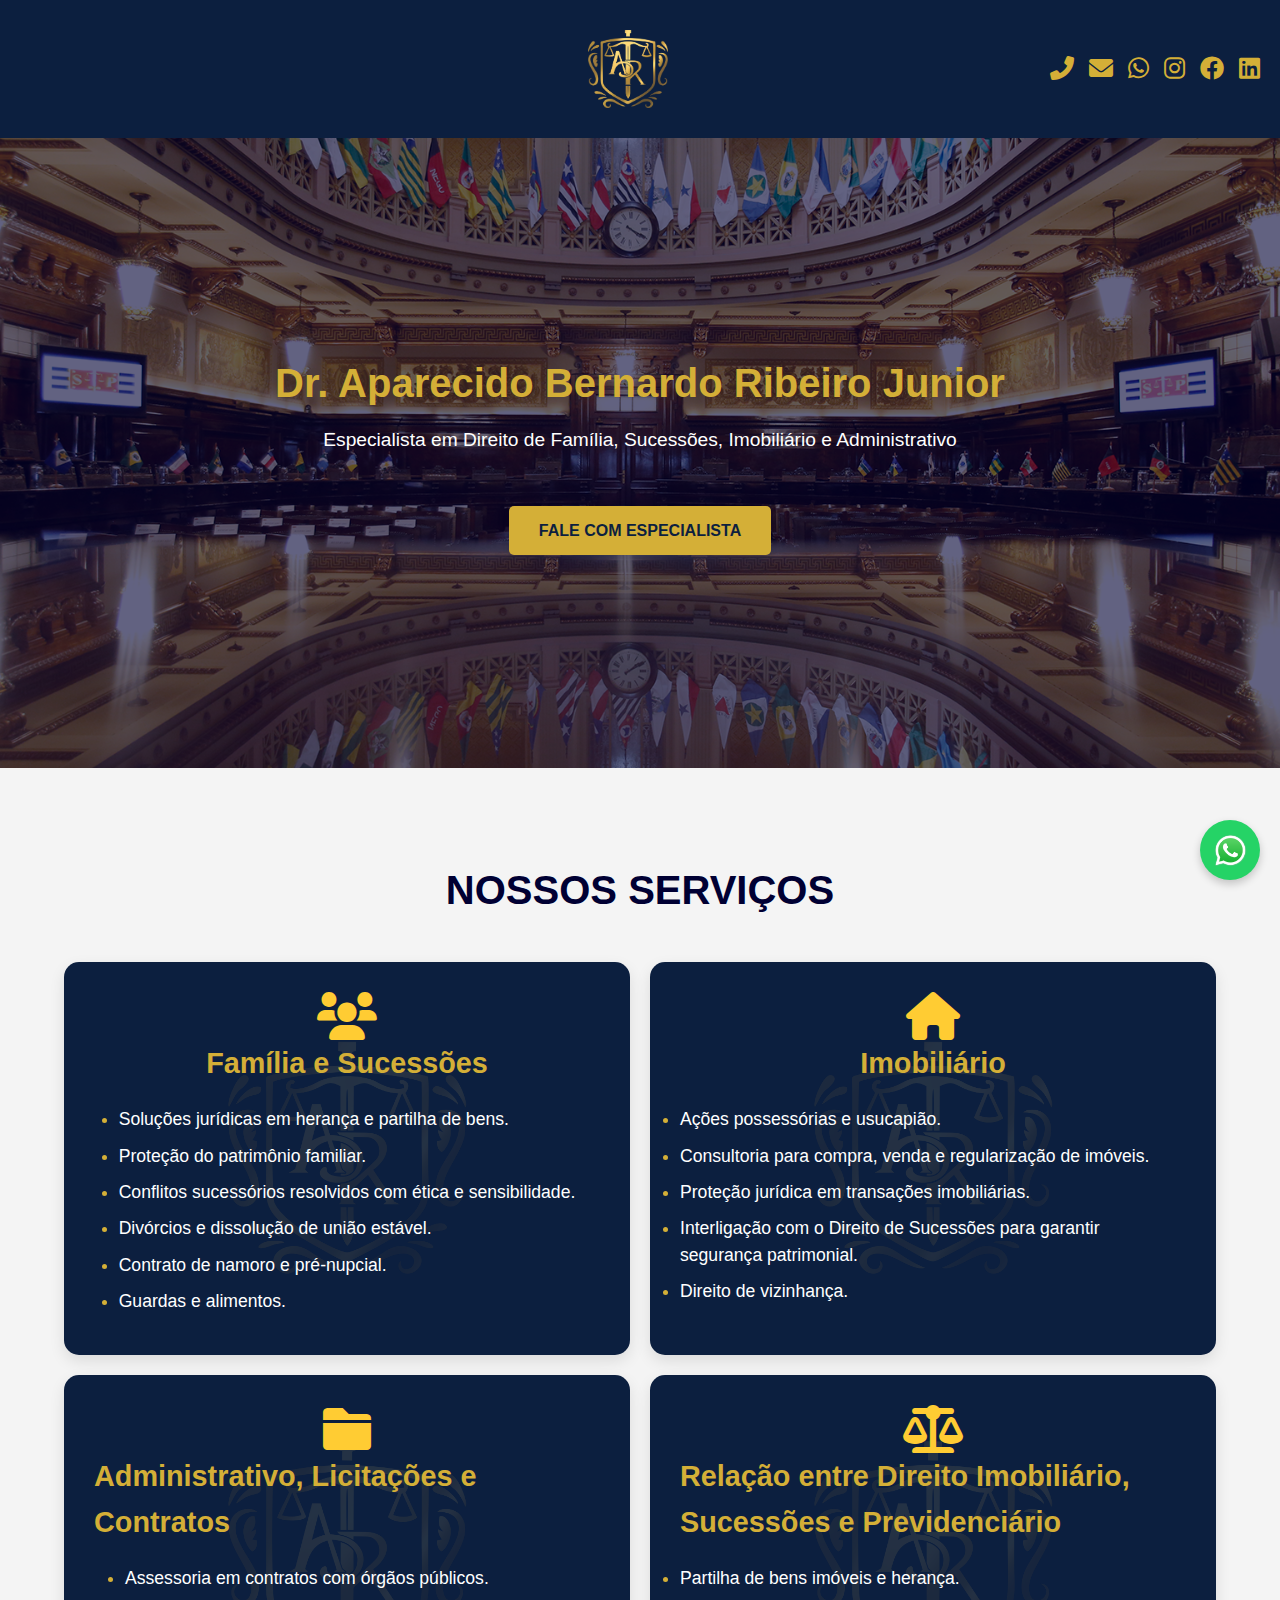
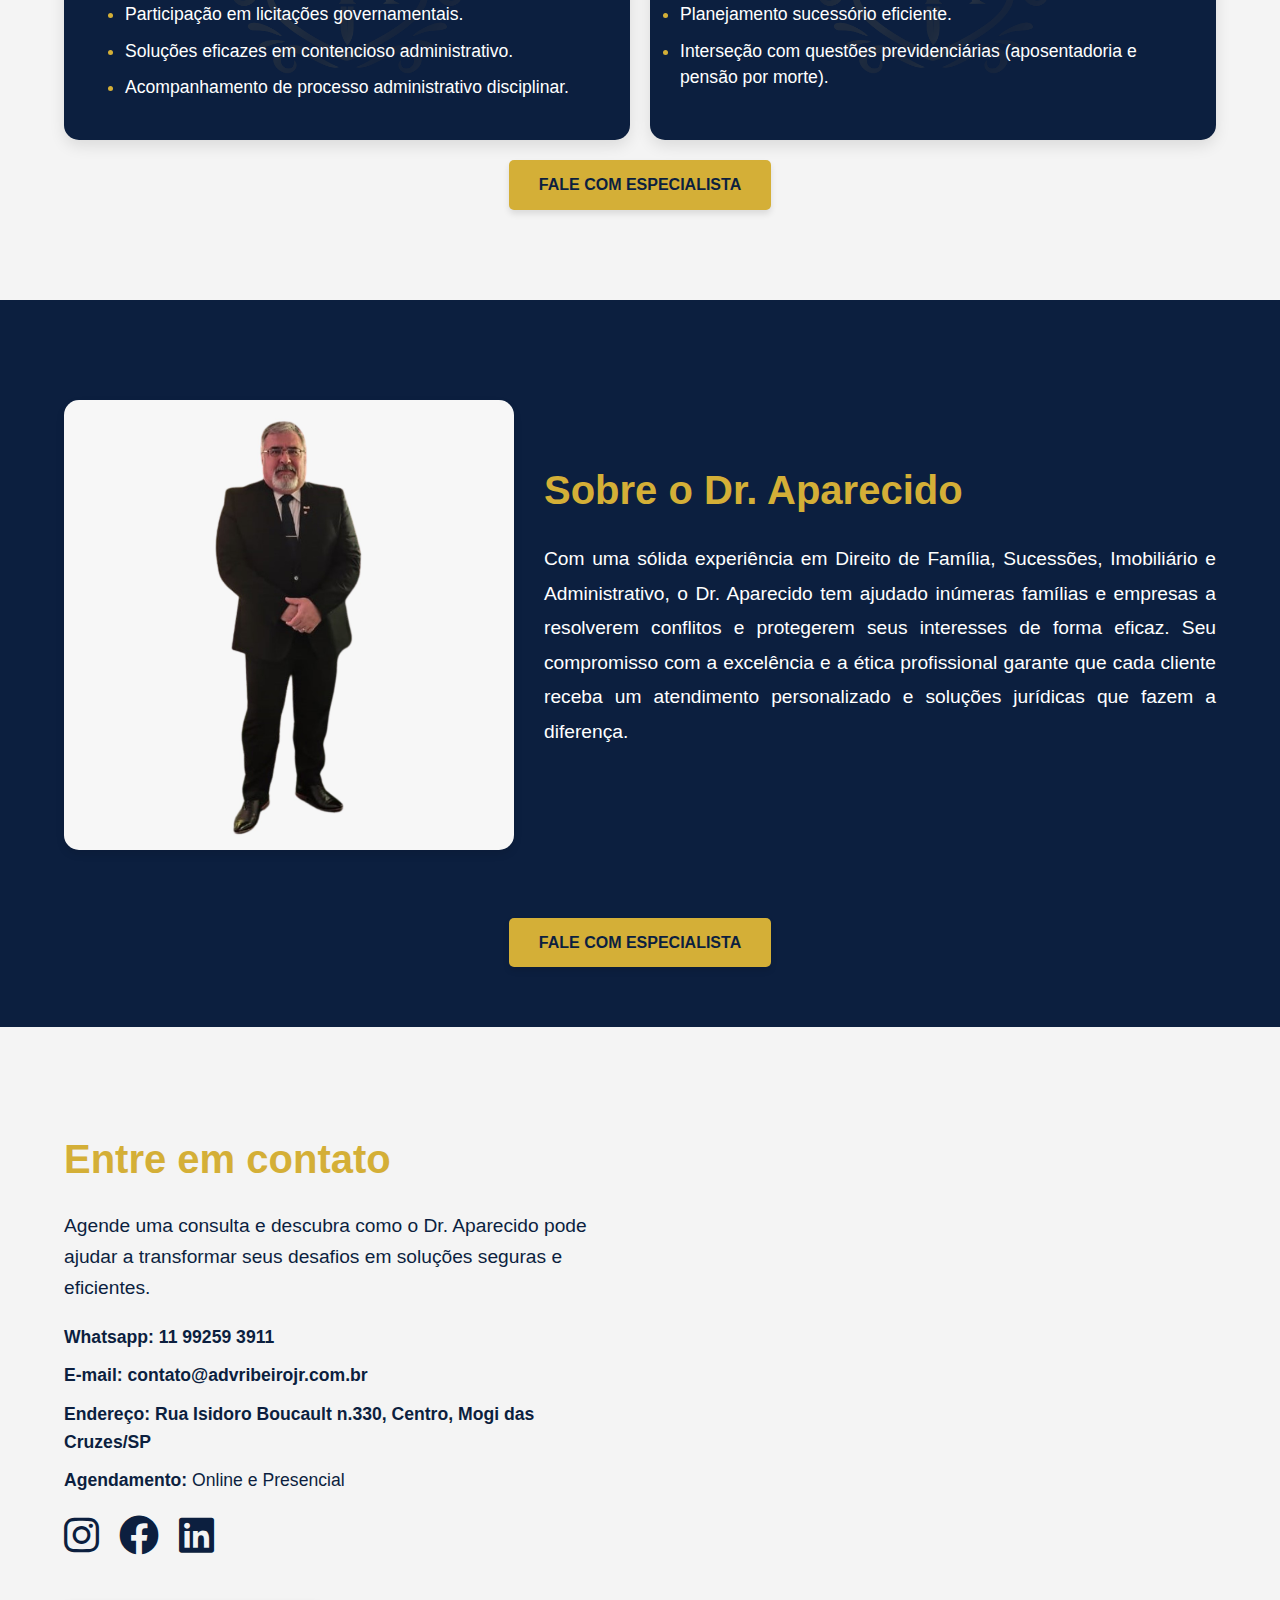
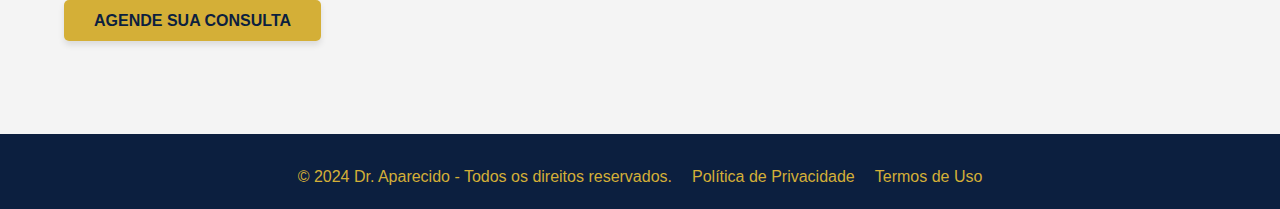
<file: index.html>
<!DOCTYPE html>
<html lang="pt-BR">
<head>
    <meta charset="UTF-8">
    <meta name="viewport" content="width=device-width, initial-scale=1.0">
    <meta http-equiv="X-UA-Compatible" content="IE=edge">
    <link rel="shortcut icon" href="img/logo2.png">
    <link rel="stylesheet" href="https://cdnjs.cloudflare.com/ajax/libs/font-awesome/6.0.0-beta3/css/all.min.css">
    <link rel="stylesheet" href="styles.css">
    <title>Dr. Aparecido Advocacia</title>
</head>
<body>
    <header class="header">
        <div class="header-container">
            <div class="logo-container">
                <img src="img/logo-dourado.png" alt="Logo Dr. Aparecido" class="logo">
            </div>
            <div class="contact-info">
                <a href="tel:+5511992593911"><i class="fas fa-phone-alt"></i></a>
                <a href="mailto:contato@advribeirojr.com.br"><i class="fas fa-envelope"></i></a>
                <a href="https://wa.me/5511992593911" target="_blank"><i class="fab fa-whatsapp"></i></a>
                <a href="https://www.instagram.com/aparecido.ribeiro.advogado/" target="_blank"><i class="fab fa-instagram"></i></a>
                <a href="https://www.facebook.com/profile.php?id=61565249197770" target="_blank"><i class="fab fa-facebook"></i></a>
                <a href="https://www.linkedin.com/in/aparecido-bernardo-ribeiro-junior-0556761ba/" target="_blank"><i class="fab fa-linkedin"></i></a>
            </div>
        </div>
    </header>
    
    
    

    <section class="static-image-section">
        <div class="static-image-overlay">
            <h2>Dr. Aparecido Bernardo Ribeiro Junior</h2>
            <p>Especialista em Direito de Família, Sucessões, Imobiliário e Administrativo</p>
            <a href="https://wa.me/5511992593911" class="cta-button" target="_blank">Fale com especialista</a>
        </div>
    </section>

    <section class="services-section">
        <div class="container">
            <h2>Nossos Serviços</h2>
            <div class="services-grid">
                <div class="service-item">
                    <i class="fas fa-users fa-3x" style="color: #ffcc33;"></i>
                    <h3>Família e Sucessões</h3>
                    <ul>
                        <li>Soluções jurídicas em herança e partilha de bens.</li>
                        <li>Proteção do patrimônio familiar.</li>
                        <li>Conflitos sucessórios resolvidos com ética e sensibilidade.</li>
                        <li>Divórcios e dissolução de união estável.</li>
                        <li>Contrato de namoro e pré-nupcial.</li>
                        <li>Guardas e alimentos.</li>
                    </ul>
                </div>

                <div class="service-item">
                    <i class="fas fa-house fa-3x" style="color: #ffcc33;"></i>
                    <h3>Imobiliário</h3>
                    <ul>
                        <li>Ações possessórias e usucapião.</li>
                        <li>Consultoria para compra, venda e regularização de imóveis.</li>
                        <li>Proteção jurídica em transações imobiliárias.</li>
                        <li>Interligação com o Direito de Sucessões para garantir segurança patrimonial.</li>
                        <li>Direito de vizinhança.</li>
                    </ul>
                </div>

                <div class="service-item">
                    <i class="fas fa-folder fa-3x" style="color: #ffcc33;"></i>
                    <h3>Administrativo, Licitações e Contratos</h3>
                    <ul>
                        <li>Assessoria em contratos com órgãos públicos.</li>
                        <li>Participação em licitações governamentais.</li>
                        <li>Soluções eficazes em contencioso administrativo.</li>
                        <li>Acompanhamento de processo administrativo disciplinar.</li>
                    </ul>
                </div>

                <div class="service-item">
                    <i class="fas fa-balance-scale fa-3x" style="color: #ffcc33;"></i>
                    <h3>Relação entre Direito Imobiliário, Sucessões e Previdenciário</h3>
                    <ul>
                        <li>Partilha de bens imóveis e herança.</li>
                        <li>Planejamento sucessório eficiente.</li>
                        <li>Interseção com questões previdenciárias (aposentadoria e pensão por morte).</li>
                    </ul>
                </div>
            </div>
            
            <div class="botao">
                <a href="https://wa.me/5511992593911" class="cta-button" target="_blank">Fale com especialista</a>
            </div>
        </div>
    </section>

    <section class="about-section">
        <div class="container about-container">
            <div class="about-image">
                <img src="img/dr-inteiro.jpg" alt="Foto do Dr. Aparecido">
            </div>
            <div class="about-content">
                <h2>Sobre o Dr. Aparecido</h2>
                <p>Com uma sólida experiência em Direito de Família, Sucessões, Imobiliário e Administrativo, o Dr. Aparecido tem ajudado inúmeras famílias e empresas a resolverem conflitos e protegerem seus interesses de forma eficaz. Seu compromisso com a excelência e a ética profissional garante que cada cliente receba um atendimento personalizado e soluções jurídicas que fazem a diferença.</p>
            </div>
        </div>
        <div class="botao">
            <a href="https://wa.me/5511992593911" class="cta-button" target="_blank">Fale com especialista</a>
        </div>
    </section>

    <section class="consultation-section">
        <div class="container consultation-container">
            <div class="consultation-info">
                <h2>Entre em contato</h2>
                <p>Agende uma consulta e descubra como o Dr. Aparecido pode ajudar a transformar seus desafios em soluções seguras e eficientes.</p>
                <ul>
                    <li><strong>Whatsapp:</strong> <a href="https://wa.me/5511992593911" target="_blank">11 99259 3911</a></li>
                    <li><strong>E-mail:</strong> <a href="mailto:contato@advribeirojr.com.br" target="_blank">contato@advribeirojr.com.br</a></li>
                    <li><strong>Endereço:</strong> <a href="https://www.google.com/maps/place/R.+Isidoro+Boucalt,+330+-+Vila+Bras+Cubas,+Mogi+das+Cruzes+-+SP,+08740-250,+Brasil/@-23.539288,-46.220614,16z/data=!4m6!3m5!1s0x94ce77c2fcec95e9:0xfe70af30a29e8684!8m2!3d-23.5392878!4d-46.220614!16s%2Fg%2F11gfhh6ngh?hl=pt-BR&entry=ttu&g_ep=EgoyMDI0MTAxNi4wIKXMDSoASAFQAw%3D%3D" target="_blank">Rua Isidoro Boucault n.330, Centro, Mogi das Cruzes/SP</a></li>
                    <li><strong>Agendamento:</strong> Online e Presencial</li>
                    <ul class="redes">
                        <li><a href="https://www.instagram.com/aparecido.ribeiro.advogado/" target="_blank" rel="noopener noreferrer"><i class="fa-brands fa-instagram"></i></a></li>
                        <li><a href="https://www.facebook.com/profile.php?id=61565249197770" target="_blank" rel="noopener noreferrer"><i class="fa-brands fa-facebook"></i></a></li>
                        <li><a href="https://www.linkedin.com/in/aparecido-bernardo-ribeiro-junior-0556761ba/" target="_blank" rel="noopener noreferrer"><i class="fa-brands fa-linkedin"></i></a></li>
                    </ul>
                </ul>
                <a href="https://wa.me/5511992593911" class="cta-button" target="_blank">Agende sua consulta</a>
            </div>

            <div class="consultation-map">
                <iframe 
                    src="https://www.google.com/maps?q=Rua%20Isidoro%20Boucault%2C%20330%2C%20Mogi%20das%20Cruzes%2C%20SP&output=embed" 
                    width="100%" 
                    height="300" 
                    style="border:0;" 
                    allowfullscreen="" 
                    loading="lazy">
                </iframe>
            </div>
        </div>
    </section>



    <footer class="fot">
        <p>&copy; 2024 Dr. Aparecido - Todos os direitos reservados.</p>
        <div class="politica">
            <p><a href="politica-de-privacidade.html" target="_blank" rel="noopener noreferrer">Política de Privacidade</a></p>
            <p><a href="termos-de-uso.html" target="_blank" rel="noopener noreferrer">Termos de Uso</a></p>
        </div>
    </footer>

    <a href="#" class="back-to-top" id="backToTop">
        &#8679;
    </a>

    <a href="https://wa.me/5511992593911" class="whatsapp-button" target="_blank">
        <img src="img/WhatsApp.svg.png" alt="WhatsApp">
        <span class="whatsapp-message">Precisa de ajuda?</span>
    </a>

    <script src="script.js"></script>
</body>
</html>
</file>
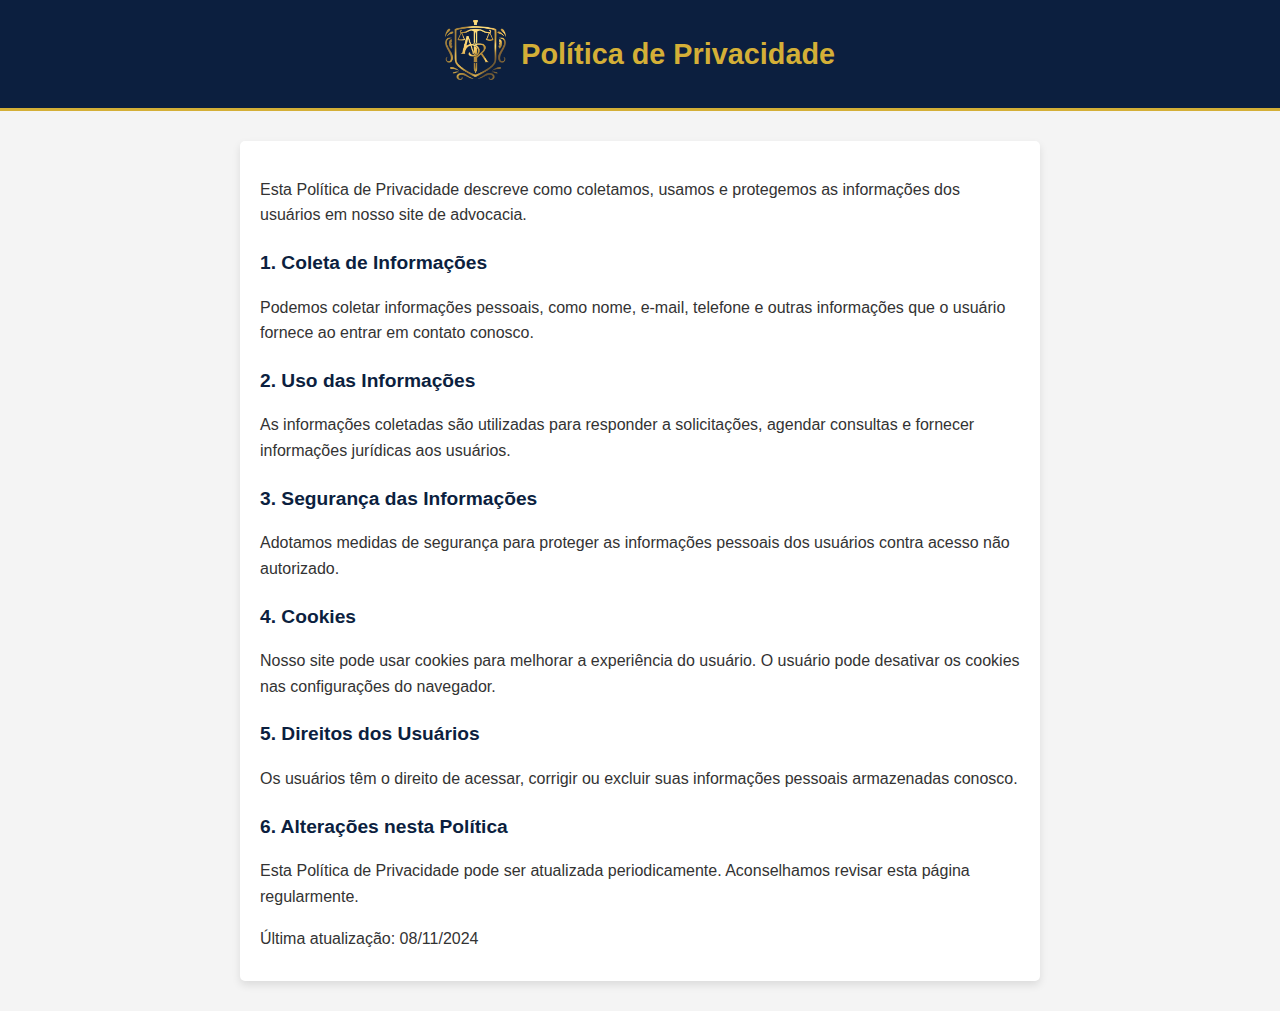
<file: politica-de-privacidade.html>
<!DOCTYPE html>
<html lang="pt-BR">
<head>
    <meta charset="UTF-8">
    <meta name="viewport" content="width=device-width, initial-scale=1.0">
    <title>Política de Privacidade</title>
    <link rel="stylesheet" href="politica.css">
</head>
<body>
    <header class="header">
        <div class="header-container">
            <a href="index.html">
                <img src="img/logo-dourado.png" alt="Logo" class="logo">
            </a>
            <h1>Política de Privacidade</h1>
        </div>
    </header>

    <main>
        <section>
            <p>Esta Política de Privacidade descreve como coletamos, usamos e protegemos as informações dos usuários em nosso site de advocacia.</p>

            <h2>1. Coleta de Informações</h2>
            <p>Podemos coletar informações pessoais, como nome, e-mail, telefone e outras informações que o usuário fornece ao entrar em contato conosco.</p>

            <h2>2. Uso das Informações</h2>
            <p>As informações coletadas são utilizadas para responder a solicitações, agendar consultas e fornecer informações jurídicas aos usuários.</p>

            <h2>3. Segurança das Informações</h2>
            <p>Adotamos medidas de segurança para proteger as informações pessoais dos usuários contra acesso não autorizado.</p>

            <h2>4. Cookies</h2>
            <p>Nosso site pode usar cookies para melhorar a experiência do usuário. O usuário pode desativar os cookies nas configurações do navegador.</p>

            <h2>5. Direitos dos Usuários</h2>
            <p>Os usuários têm o direito de acessar, corrigir ou excluir suas informações pessoais armazenadas conosco.</p>

            <h2>6. Alterações nesta Política</h2>
            <p>Esta Política de Privacidade pode ser atualizada periodicamente. Aconselhamos revisar esta página regularmente.</p>

            <p>Última atualização: 08/11/2024</p>
        </section>
    </main>
</body>
</html>
</file>
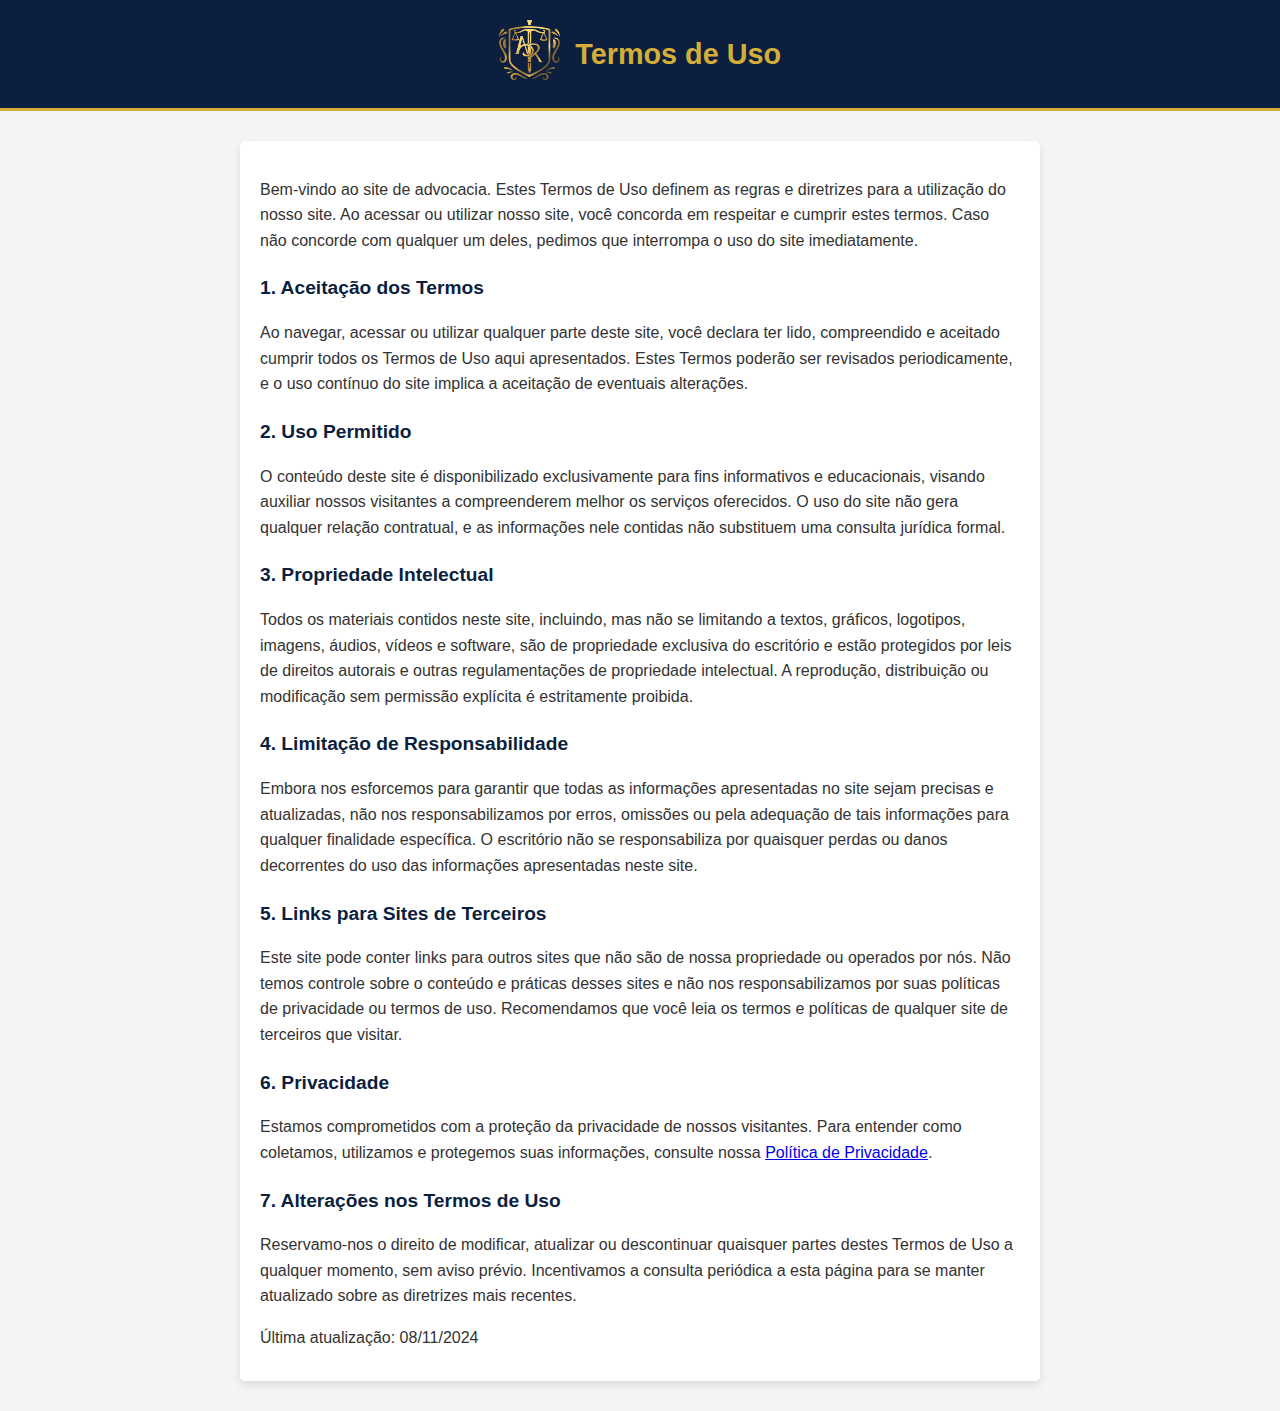
<file: termos-de-uso.html>
<!DOCTYPE html>
<html lang="pt-BR">
<head>
    <meta charset="UTF-8">
    <meta name="viewport" content="width=device-width, initial-scale=1.0">
    <title>Termos de Uso</title>
    <link rel="stylesheet" href="politica.css">
</head>
<body>
    <header class="header">
        <div class="header-container">
            <a href="index.html">
                <img src="img/logo-dourado.png" alt="Logo" class="logo">
            </a>
            <h1>Termos de Uso</h1>
        </div>
    </header>

    <main>
        <section>
            <p>Bem-vindo ao site de advocacia. Estes Termos de Uso definem as regras e diretrizes para a utilização do nosso site. Ao acessar ou utilizar nosso site, você concorda em respeitar e cumprir estes termos. Caso não concorde com qualquer um deles, pedimos que interrompa o uso do site imediatamente.</p>

            <h2>1. Aceitação dos Termos</h2>
            <p>Ao navegar, acessar ou utilizar qualquer parte deste site, você declara ter lido, compreendido e aceitado cumprir todos os Termos de Uso aqui apresentados. Estes Termos poderão ser revisados periodicamente, e o uso contínuo do site implica a aceitação de eventuais alterações.</p>

            <h2>2. Uso Permitido</h2>
            <p>O conteúdo deste site é disponibilizado exclusivamente para fins informativos e educacionais, visando auxiliar nossos visitantes a compreenderem melhor os serviços oferecidos. O uso do site não gera qualquer relação contratual, e as informações nele contidas não substituem uma consulta jurídica formal.</p>

            <h2>3. Propriedade Intelectual</h2>
            <p>Todos os materiais contidos neste site, incluindo, mas não se limitando a textos, gráficos, logotipos, imagens, áudios, vídeos e software, são de propriedade exclusiva do escritório e estão protegidos por leis de direitos autorais e outras regulamentações de propriedade intelectual. A reprodução, distribuição ou modificação sem permissão explícita é estritamente proibida.</p>

            <h2>4. Limitação de Responsabilidade</h2>
            <p>Embora nos esforcemos para garantir que todas as informações apresentadas no site sejam precisas e atualizadas, não nos responsabilizamos por erros, omissões ou pela adequação de tais informações para qualquer finalidade específica. O escritório não se responsabiliza por quaisquer perdas ou danos decorrentes do uso das informações apresentadas neste site.</p>

            <h2>5. Links para Sites de Terceiros</h2>
            <p>Este site pode conter links para outros sites que não são de nossa propriedade ou operados por nós. Não temos controle sobre o conteúdo e práticas desses sites e não nos responsabilizamos por suas políticas de privacidade ou termos de uso. Recomendamos que você leia os termos e políticas de qualquer site de terceiros que visitar.</p>

            <h2>6. Privacidade</h2>
            <p>Estamos comprometidos com a proteção da privacidade de nossos visitantes. Para entender como coletamos, utilizamos e protegemos suas informações, consulte nossa <a href="politica-de-privacidade.html">Política de Privacidade</a>.</p>

            <h2>7. Alterações nos Termos de Uso</h2>
            <p>Reservamo-nos o direito de modificar, atualizar ou descontinuar quaisquer partes destes Termos de Uso a qualquer momento, sem aviso prévio. Incentivamos a consulta periódica a esta página para se manter atualizado sobre as diretrizes mais recentes.</p>

            <p>Última atualização: 08/11/2024</p>
        </section>
    </main>
</body>
</html>
</file>
<file: styles.css>
* {
    margin: 0;
    padding: 0;
    box-sizing: border-box;
}

body {
    font-family: 'Arial', sans-serif;
    background-color: #0c1f3f;
    color: #ffffff;
    line-height: 1.6;
}

.container {
    width: 90%;
    max-width: 1200px;
    margin: 0 auto;
    padding: 40px 0;
}

.header {
    background-color: #0c1f3f;
    padding: 20px 0;
    text-align: center;
}

.header-container {
    justify-content: space-between;
    align-items: center;
    margin-left: 200px;
}


.logo {
    width: 80px;
    margin-right: 15px;
}


.logo-container {
    flex: 1;
    display: flex;
    justify-content: center;
}


.nome{
    color: #d4af37;
}

.static-image-section {
    background: url('img/saalaoNobre.png') no-repeat center center/cover;
    height: 70vh;
    background-attachment: fixed;
}

.static-image-overlay {
    background-color: rgba(0, 0, 51, 0.616);
    height: 100%;
    display: flex;
    justify-content: center;
    align-items: center;
    flex-direction: column;
    text-align: center;
    color: white;
    padding: 0 20px;
}
.static-image-overlay h2 {
    font-size: 2.5rem;
    color: #d4af37;
    margin-bottom: 10px;
}

.static-image-overlay p {
    font-size: 1.2rem;
    margin-bottom: 30px;
}

.back-to-top {
    position: fixed;
    bottom: 90px;
    right: 20px;
    display: none;
    width: 50px;
    height: 50px;
    background-color: #d4af37;
    color: #0c1f3f;
    text-align: center;
    line-height: 50px;
    font-size: 24px;
    border-radius: 50%;
    box-shadow: 0 4px 6px rgba(0, 0, 0, 0.2);
    transition: all 0.3s ease;
    z-index: 1000;
    text-decoration: none;
}

.back-to-top:hover {
    background-color: #d4af37;
    transform: scale(1.1);
}

#backToTop.show {
    display: block;
}

.cta-container {
    margin-top: 40px;
}

.cta-button {
    margin-top: 20px;
    background-color: #d4af37;
    color: #0c1f3f;
    padding: 12px 30px;
    font-size: 1rem;
    font-weight: bold;
    text-transform: uppercase;
    text-decoration: none;
    border-radius: 5px;
    transition: all 0.3s ease;
    box-shadow: 0 4px 6px rgba(0, 0, 0, 0.1);
    position: relative;
    z-index: 1;
}
.cta-button::before {
    content: '';
    position: absolute;
    top: 0;
    left: 0;
    right: 0;
    bottom: 0;
    background: rgba(255, 204, 51, 0.5);
    z-index: -1;
    border-radius: 5px;
    opacity: 0;
    transition: opacity 0.4s ease;
}

.cta-button:hover::before {
    opacity: 1;
}

.cta-button:hover {
    background-color: #d4af37;
    transform: scale(1.05);
    box-shadow: 0 8px 15px rgba(0, 0, 0, 0.2);
}

.services-section {
    padding: 50px 0;
    background-color: #f4f4f4;
    text-align: center;
}

.services-section h2 {
    font-size: 2.5rem;
    color: #000033;
    margin-bottom: 40px;
    font-weight: bold;
    text-transform: uppercase;
}

.services-grid {
    display: grid;
    grid-template-columns: repeat(2, 1fr); /* Ajustado para sempre exibir duas colunas */
    gap: 20px;
    justify-content: center;
}


.service-item {
    position: relative;
    background-color: #0c1f3f;
    border-radius: 15px;
    padding: 30px;
    box-shadow: 0 6px 15px rgba(0, 0, 0, 0.1);
    transition: all 0.4s ease;
    text-align: left;
    overflow: hidden;
}



.service-item * {
    position: relative;
    z-index: 1;
}




.service-item i{
    display: flex;
    justify-content: center;
}

.service-item h3 {
    display: flex;
    justify-content: center;
    font-size: 1.8rem;
    color: #d4af37;
    margin-bottom: 20px;
}


.service-item ul {
    list-style-type: disc; 
    padding-left: 0; 
    margin: 0 auto; 
    display: table;
}

.service-item ul li {
    margin-bottom: 10px;
    font-size: 1.1rem;
    color: white;
    line-height: 1.5; 
    text-align: left; 
}


.service-item ul li::marker {
    color: #d4af37; 
}

.service-item:hover {
    box-shadow: 0 12px 30px rgba(0, 0, 0, 0.2);
    transform: translateY(-5px);
}



.service-item::before {
    content: '';
    position: absolute;
    top: 50%; 
    left: 50%; 
    transform: translate(-50%, -50%);
    background: url('img/logo2.png') no-repeat center center;
    background-size: 70%; 
    opacity: 0.1; 
    width: 60%;
    height: 100%;
    z-index: 0; 
}

.header-container {
    display: flex;
    justify-content: space-between;
    align-items: center;
    padding: 10px 20px;
}

.contact-info {
    display: flex;
    gap: 15px;
}

.contact-info a {
    color: #d4af37;
    font-size: 1.5rem; /* Aumenta o tamanho dos ícones */
    transition: color 0.3s ease; /* Transição para o efeito hover */
}

.contact-info a:hover {
    color: #ffffff; /* Cor branca no hover */
}

.botao{
    display: flex;
    justify-content: center;
    align-items: center;
}

.about-section {
    padding: 60px 0;
    background-color: #0c1f3f;
}

.about-container {
    display: flex;
    justify-content: space-between;
    align-items: center;
    gap: 30px;
}

.about-image img {
    width: 100%;
    max-width: 450px;
    border-radius: 15px;
    box-shadow: 0 4px 8px rgba(0, 0, 0, 0.1);
}

.about-content {
    flex: 1;
    color: #ffffff;
    text-align: left;
}

.about-content h2 {
    font-size: 2.5rem;
    color: #d4af37;
    margin-bottom: 20px;
}

.about-content p {
    font-size: 1.2rem;
    margin-bottom: 50px;
    line-height: 1.8;
    text-align: justify;
    color: #ffffff;
}

.about-content .cta-button {
    background-color: #d4af37;
    color: #0c1f3f;
    padding: 12px 30px;
    font-size: 1rem;
    font-weight: bold;
    text-transform: uppercase;
    text-decoration: none;
    border-radius: 5px;
    transition: all 0.3s ease;
    box-shadow: 0 4px 6px rgba(0, 0, 0, 0.1);
}

.about-content .cta-button:hover {
    background-color: #d4af37;
    transform: scale(1.05);
    box-shadow: 0 8px 15px rgba(0, 0, 0, 0.2);
}

.redes{
    display: flex;
}

.redes li a{
    font-size: 2.5rem;
    margin-right: 20px;
}

.consultation-section {
    padding: 60px 0;
    background-color: #f4f4f4;
}

.consultation-container {
    display: flex;
    justify-content: space-between;
    align-items: flex-start;
    gap: 30px;
}

.consultation-info {
    flex: 1;
    color: #0c1f3f;
}

.consultation-info h2 {
    font-size: 2.5rem;
    color: #d4af37;
    margin-bottom: 20px;
}

.consultation-info p {
    font-size: 1.2rem;
    margin-bottom: 20px;
}

.consultation-info ul {
    list-style: none;
    padding: 0;
    margin-bottom: 30px;
}

.consultation-info ul li {
    font-size: 1.1rem;
    margin-bottom: 10px;
}

.consultation-info ul a {
    color: #0c1f3f;
    text-decoration: none;
    font-weight: bold;
    transition: color 0.3s ease, transform 0.3s ease;
}

.consultation-info ul a:hover {
    color: #d4af37;
    transform: translateX(5px);
}

.consultation-info .cta-button {
    background-color: #d4af37;
    color: #0c1f3f;
    padding: 12px 30px;
    font-size: 1rem;
    font-weight: bold;
    text-transform: uppercase;
    text-decoration: none;
    border-radius: 5px;
    transition: all 0.3s ease;
    box-shadow: 0 4px 6px rgba(0, 0, 0, 0.1);
}

.consultation-info .cta-button:hover {
    background-color: #d4af37;
    transform: scale(1.05);
    box-shadow: 0 8px 15px rgba(0, 0, 0, 0.2);
}

.consultation-map {
    flex: 1;
}

.fot {
    background-color: #0c1f3f;
    padding: 20px;
    text-align: center;
    color: #d4af37;
    position: relative; 
    width: 100%;
    bottom: 0;
    margin-top: 10px; 
    display: flex;
    justify-content: center;
    gap: 20px;
}

.politica{
    display: flex;
    gap: 20px;
}

.politica a{
    text-decoration: none;
    color: #d4af37;
}

.politica :hover{
    text-decoration:underline;
    color:#d4af37 ;
}

main {
    flex-grow: 1; 
}
.whatsapp-button {
    position: fixed;
    bottom: 20px;
    right: 20px;
    width: 60px;
    height: 60px;
    background-color: #25d366;
    border-radius: 50%;
    box-shadow: 0 4px 8px rgba(0, 0, 0, 0.2);
    display: flex;
    justify-content: center;
    align-items: center;
    transition: all 0.3s ease;
    z-index: 1000;
}

.whatsapp-button img {
    width: 35px;
    height: 35px;
}

.whatsapp-message {
    display: none;
    background-color: #ffffff;
    color: #000033;
    padding: 10px 15px;
    border-radius: 10px;
    box-shadow: 0 4px 8px rgba(0, 0, 0, 0.2);
    position: absolute;
    right: 70px;
    white-space: nowrap;
    font-size: 1rem;
}

.whatsapp-button:hover .whatsapp-message {
    display: block;
}

.whatsapp-button:hover {
    transform: scale(1.1);
    box-shadow: 0 8px 15px rgba(0, 0, 0, 0.3);
}

@media (max-width: 768px) {
    .services-grid {
        grid-template-columns: 1fr;
    }

    .service-item::before{
        width: 100%;
        height: 100%;
    }


    .cta-button {
        padding: 10px 25px;
        font-size: 0.9rem;
    }

    .static-image-overlay h2 {
        font-size: 2rem;
    }

    .about-container, .consultation-container {
        flex-direction: column;
    }

    .about-content h2{
        font-size: 1.8rem;
    }

    .consultation-map {
        margin-top: 30px;
        width: 100%; 
    }

    .consultation-info {
        margin-bottom: 30px;  
    }

    .fot{
        display: flex;
        flex-direction: column;
    }
    

    .consultation-map iframe {
        width: 100%; 
        height: 250px; 
}
.header-container{
    margin-left: 0;
}
}

@media (max-width: 480px) {
    .contact-info a {
        font-size: 1.5rem; /* Reduz o tamanho dos ícones de contato em telas muito pequenas */
    }
}
</file>
<file: politica.css>
body {
    font-family: Arial, sans-serif;
    color: #333;
    line-height: 1.6;
    margin: 0;
    padding: 0;
    background-color: #f4f4f4;
}

/* Header */
.header {
    background-color: #0c1f3f;
    color: #d4af37;
    padding: 20px;
    text-align: center;
    border-bottom: 3px solid #d4af37;
}

.header-container {
    display: flex;
    align-items: center;
    justify-content: center;
    gap: 15px;
}

.header .logo {
    height: 60px;
}



h1 {
    font-size: 1.8rem;
    color: #d4af37;
    margin: 0;
}

/* Conteúdo Principal */
main {
    max-width: 800px;
    margin: 30px auto;
    padding: 0 20px;
}

section {
    background-color: #ffffff;
    padding: 20px;
    border-radius: 5px;
    box-shadow: 0px 4px 8px rgba(0, 0, 0, 0.1);
}

h2 {
    color: #0c1f3f;
    margin-top: 20px;
    font-size: 1.2rem;
}

p {
    color: #333;
    margin-bottom: 10px;
}
</file>
